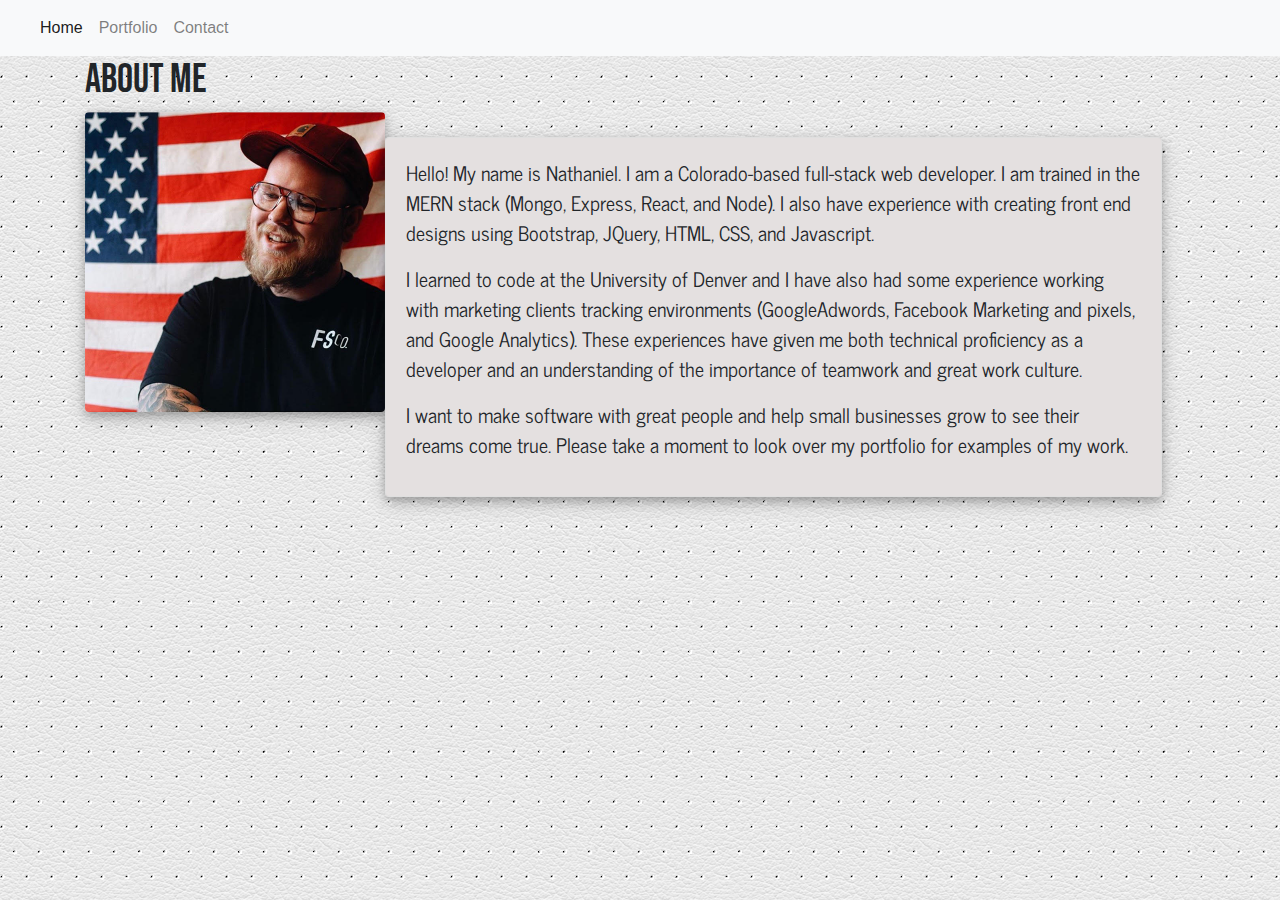
<file: index.html>
<!DOCTYPE html>
<html>
    <head>
        <title>Portfolio</title>
        <link rel="stylesheet" href="https://stackpath.bootstrapcdn.com/bootstrap/4.3.1/css/bootstrap.min.css" integrity="sha384-ggOyR0iXCbMQv3Xipma34MD+dH/1fQ784/j6cY/iJTQUOhcWr7x9JvoRxT2MZw1T" crossorigin="anonymous">
        <link rel="stylesheet"type="text/css" href="style.css">
        <link href="https://fonts.googleapis.com/css?family=Bebas+Neue|News+Cycle&display=swap" rel="stylesheet">
        <meta charset="UTF-8">
    </head>
    <nav class="navbar navbar-expand-lg navbar-light bg-light">
        <a class="navbar-brand" href="#"></a>
        <button class="navbar-toggler" type="button" data-toggle="collapse" data-target="#navbarNav" aria-controls="navbarNav" aria-expanded="false" aria-label="Toggle navigation">
          <span class="navbar-toggler-icon"></span>
        </button>
        <div class="collapse navbar-collapse" id="navbarNav">
          <ul class="navbar-nav">
            <li class="nav-item active">
              <a class="nav-link" href="index.html">Home <span class="sr-only">(current)</span></a>
            </li>
            <li class="nav-item">
              <a class="nav-link" href="portfolio.html">Portfolio</a>
            </li>
            <li class="nav-item">
              <a class="nav-link" href="contact.html">Contact</a>
            </li>
         </ul>
        </div>
      </nav>
    <body>
        <div class="container">
            <div class="row">
                <div class="col md-6">
                    <h1>About Me</h1>
            <img src="assets/images/nathaniel.png" class="rounded float-left" alt="nathaniel" width="300px" height="300px">
            <div class="card" class="float-right">
                    <div class="card-body">
                        <p>Hello! My name is Nathaniel. I am a Colorado-based full-stack web developer. I am trained in the MERN stack (Mongo, Express, React, and Node). I also have experience with creating front end designs using Bootstrap, JQuery, HTML, CSS, and Javascript.</p>
                        <p>I learned to code at the University of Denver and I have also had some experience working with marketing clients tracking environments (GoogleAdwords,  Facebook Marketing and pixels, and Google Analytics). These experiences have given me both technical proficiency as a developer and an understanding of the importance of teamwork and great work culture.</p>
                        <p>I want to make software with great people and help small businesses grow to see their dreams come true. Please take a moment to look over my portfolio for examples of my work.</p> 

                        
                    </div>
                </div>
                </div>
            </div>
        </div>    

            
    </body>  
</html>
</file>
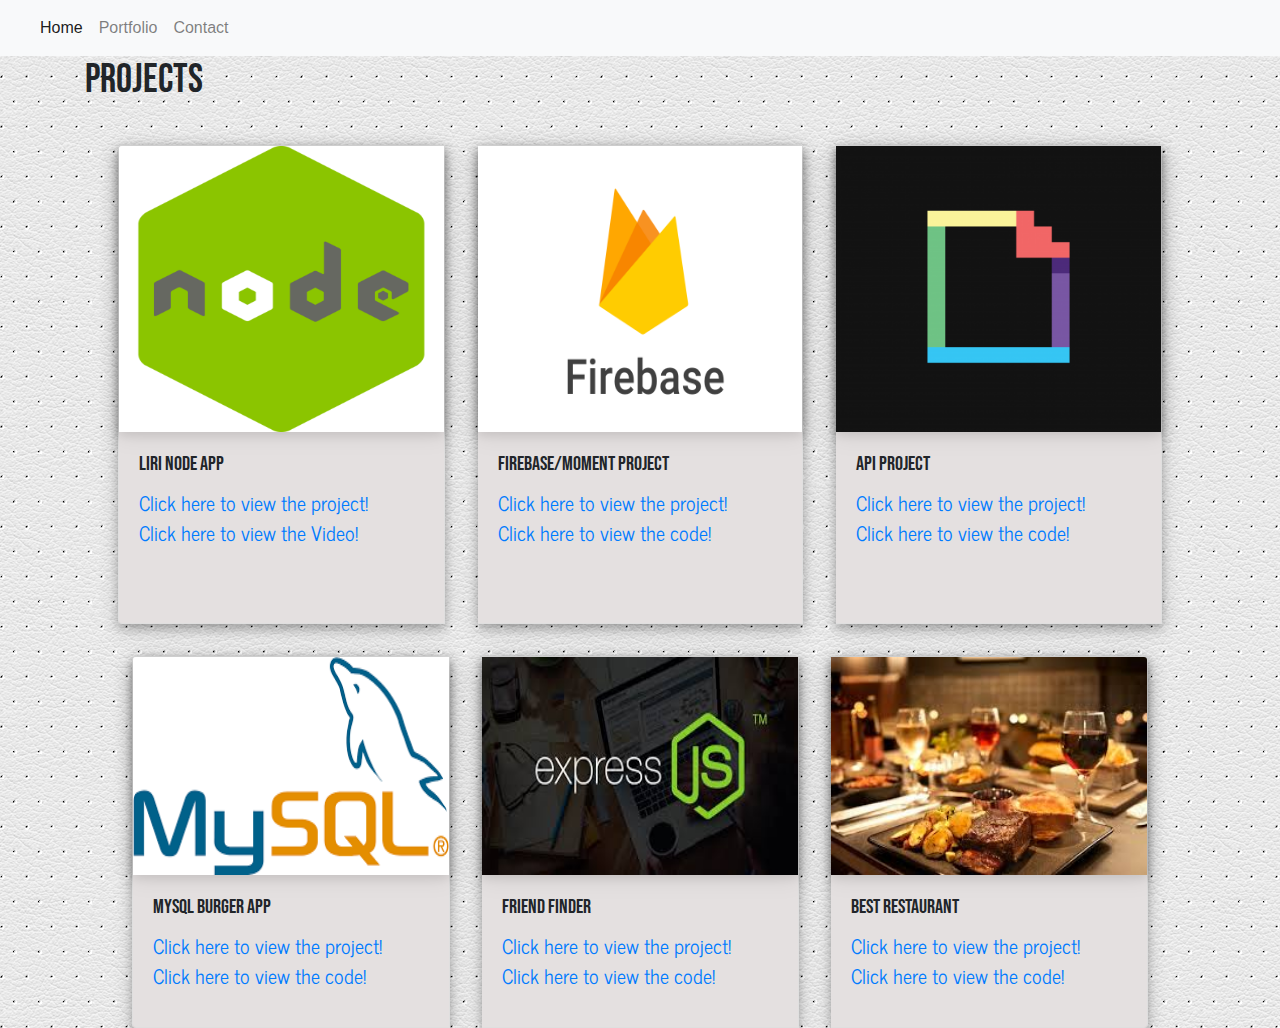
<file: portfolio.html>
<!DOCTYPE html>
<html>
    <head>
        <title>Portfolio</title>
        <link rel="stylesheet" href="https://stackpath.bootstrapcdn.com/bootstrap/4.3.1/css/bootstrap.min.css" integrity="sha384-ggOyR0iXCbMQv3Xipma34MD+dH/1fQ784/j6cY/iJTQUOhcWr7x9JvoRxT2MZw1T" crossorigin="anonymous">
        <link rel="stylesheet"type="text/css" href="style.css">
        <link href="https://fonts.googleapis.com/css?family=Bebas+Neue|News+Cycle&display=swap" rel="stylesheet">
        <meta charset="UTF-8">
    </head>
    <nav class="navbar navbar-expand-lg navbar-light bg-light">
            <a class="navbar-brand" href="#"></a>
            <button class="navbar-toggler" type="button" data-toggle="collapse" data-target="#navbarNav" aria-controls="navbarNav" aria-expanded="false" aria-label="Toggle navigation">
              <span class="navbar-toggler-icon"></span>
            </button>
            <div class="collapse navbar-collapse" id="navbarNav">
              <ul class="navbar-nav">
                <li class="nav-item active">
                  <a class="nav-link" href="index.html">Home <span class="sr-only">(current)</span></a>
                </li>
                <li class="nav-item">
                  <a class="nav-link" href="portfolio.html">Portfolio</a>
                </li>
                <li class="nav-item">
                  <a class="nav-link" href="contact.html">Contact</a>
                </li>
             </ul>
            </div>
          </nav>
    
    <body>
      
      <div class=container>
        <h1>Projects</h1>
      <div class="card-group">
        <div class="card">
          <img src="assets/images/nodejslogo.png" class="card-img-top" alt="nodejs-logo">
          <div class="card-body">
            <h5 class="card-title">Liri Node App</h5>
            <p class="card-text"><a href="https://github.com/Nathaniel-DU/liri-node-app">Click here to view the project!</a>
              <br>
            <a href="https://drive.google.com/open?id=1CM7mUFl8co97fn8FnPl7oZKApAknNS6f">Click here to view the Video!</a></p>
            <p class="card-text"><small class="text-muted"></small></p>
          </div>
        </div>
        <div class="card">
          <img src="assets/images/firebase.png" class="card-img-top" alt="fire-base-logo">
          <div class="card-body">
            <h5 class="card-title">FireBase/Moment Project</h5>
            <p class="card-text"><a href="https://nathaniel-du.github.io/Train-Scheduler/">Click here to view the project!</a>
              <br>
            <a href="https://github.com/Nathaniel-DU/Train-Scheduler">Click here to view the code!</a></p>
            <p class="card-text"><small class="text-muted"></small></p>
          </div>
        </div>
        <div class="card">
          <img src="assets/images/gify.png" class="card-img-top" alt="giphy-logo">
          <div class="card-body">
            <h5 class="card-title">API Project</h5>
            <p class="card-text"><a href="https://nathaniel-du.github.io/GifTastic/">Click here to view the project!</a>
              <br>
            <a href="https://github.com/Nathaniel-DU/GifTastic">Click here to view the code!</a></p>
            <p class="card-text"><small class="text-muted"></small></p>
          </div>
        </div>
        <div class=container>
        <div class="card-group">
          <div class="card">
            <img src="assets/images/mysql.png" class="card-img-top" alt="mysql-logo">
            <div class="card-body">
              <h5 class="card-title">MySql Burger App</h5>
              <p class="card-text"><a href="https://fast-ravine-07359.herokuapp.com/">Click here to view the project!</a>
                <br>
              <a href="https://github.com/Nathaniel-DU/Burger">Click here to view the code!</a></p>
              <p class="card-text"><small class="text-muted"></small></p>
            </div>
          </div>
          <div class="card">
            <img src="assets/images/express.jpg" class="card-img-top" alt="train">
            <div class="card-body">
              <h5 class="card-title">Friend Finder</h5>
              <p class="card-text"><a href="https://intense-basin-69751.herokuapp.com/">Click here to view the project!</a>
                <br>
              <a href="https://github.com/Nathaniel-DU/Friend-Finder">Click here to view the code!</a></p>
              <p class="card-text"><small class="text-muted"></small></p>
            </div>
          </div>
          <div class="card">
            <img src="assets/images/restaurant.jpg" class="card-img-top" alt="Jason">
            <div class="card-body">
              <h5 class="card-title">Best Restaurant</h5>
              <p class="card-text"><a href="https://best-restaurant.herokuapp.com/">Click here to view the project!</a>
                <br>
              <a href="https://github.com/Nathaniel-DU/GifTastic">Click here to view the code!</a></p>
              <p class="card-text"><small class="text-muted"></small></p>
            </div>
          </div>
      </div>
      
      

      
        
    </body>  
</html>
</file>
<file: style.css>
body{
    position: relative;
    top: 0px;
    background: url(assets/images/perforated_white_leather.png);
     }
.list-group-item{
      font-size: x-large
  }
.card-body{
      background-color: rgba(214, 207, 207, 0.651);
       }
.card{
    margin: 3%;
    box-shadow: 0 4px 8px 0 rgba(0, 0, 0, 0.2), 0 6px 20px 0 rgba(0, 0, 0, 0.19);
  }
.alert{
    background-color: rgba(214, 207, 207, 0.651);
  }
p{
    font-family:'News Cycle', sans-serif;
    font-size: 20px;
      }
h1{
    font-family: 'Bebas Neue', cursive;
  }
h5{
    font-family:'Bebas Neue', cursive;
  }
img{
    width: 27%;
    background-color: white;
    box-shadow: 0 4px 8px 0 rgba(0, 0, 0, 0.2), 0 6px 20px 0 rgba(0, 0, 0, 0.19);
  }
.card-img-top{
    width: 100%;
    height: 60%;
    background-color: white;
    box-shadow: 0 4px 8px 0 rgba(0, 0, 0, 0.2), 0 6px 20px 0 rgba(0, 0, 0, 0.19);
  }
</file>
